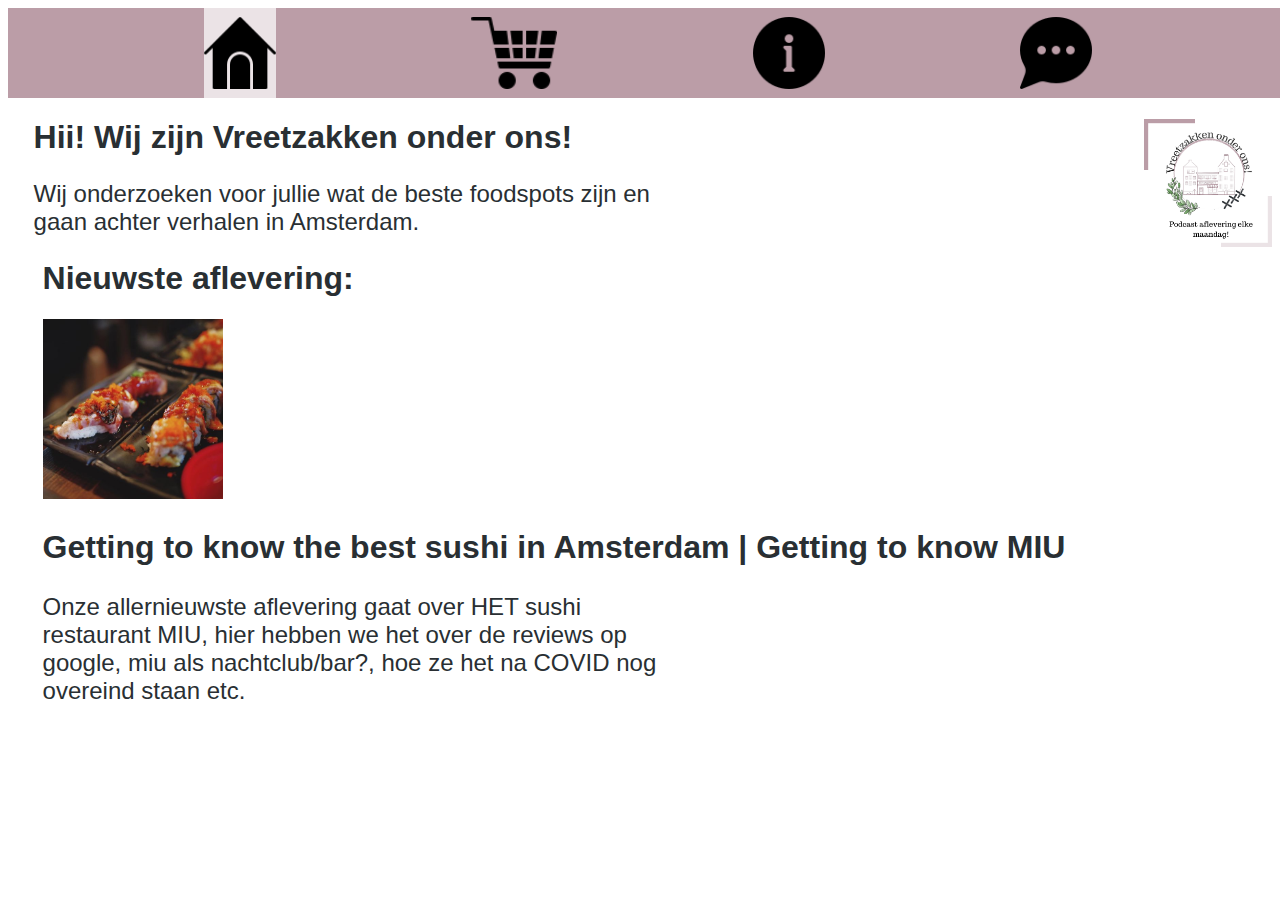
<file: index.html>
<!DOCTYPE html>
<html lang="en">
<head>
    <meta charset="UTF-8">
    <meta name="viewport" content="width=device-width, initial-scale=1.0">
    <title>Home</title>
    <link rel="stylesheet" href="index.css">
</head>
    <nav> 
        <a class="active" href="index.html"> <img src="pics/home.png" alt="home"></a>
        <a href="merch.html"> <img src="pics/merch.png" alt="merchandise"></a>
        <a href="aboutus.html"> <img src="pics/aboutus.png" alt="aboutus"></a>
        <a href="contact.html"> <img src="pics/contact.png" alt="contact"></a>
    </nav> 
    <header>
        <img class="logo" src="pics/logo.png" alt="logo"></a>
        <h1>Hii! Wij zijn Vreetzakken onder ons!</h1>
         <p>Wij onderzoeken voor jullie wat de beste foodspots zijn en gaan achter verhalen in Amsterdam.
        </p>   
    </header>
    <main> 
        <h1>Nieuwste aflevering:</h1>
        <a href="https://www.figma.com/proto/9cuiRQeDFBbJoJZ4gpNibF/Untitled?type=design&node-id=5-6&t=xkKh9lY38XQYHqUR-1&scaling=scale-down&page-id=0%3A1&starting-point-node-id=5%3A7"> <img class="pic" src="pics/miu.jpg" alt="aflevering"></a>
        <h2>Getting to know the best sushi in Amsterdam | Getting to know MIU </h2>
        <p>Onze allernieuwste aflevering gaat over HET sushi restaurant MIU, hier hebben we het over de reviews op google, miu als nachtclub/bar?, hoe ze het na COVID nog overeind staan etc.</p>
    </main>
</body>
</html>
</file>
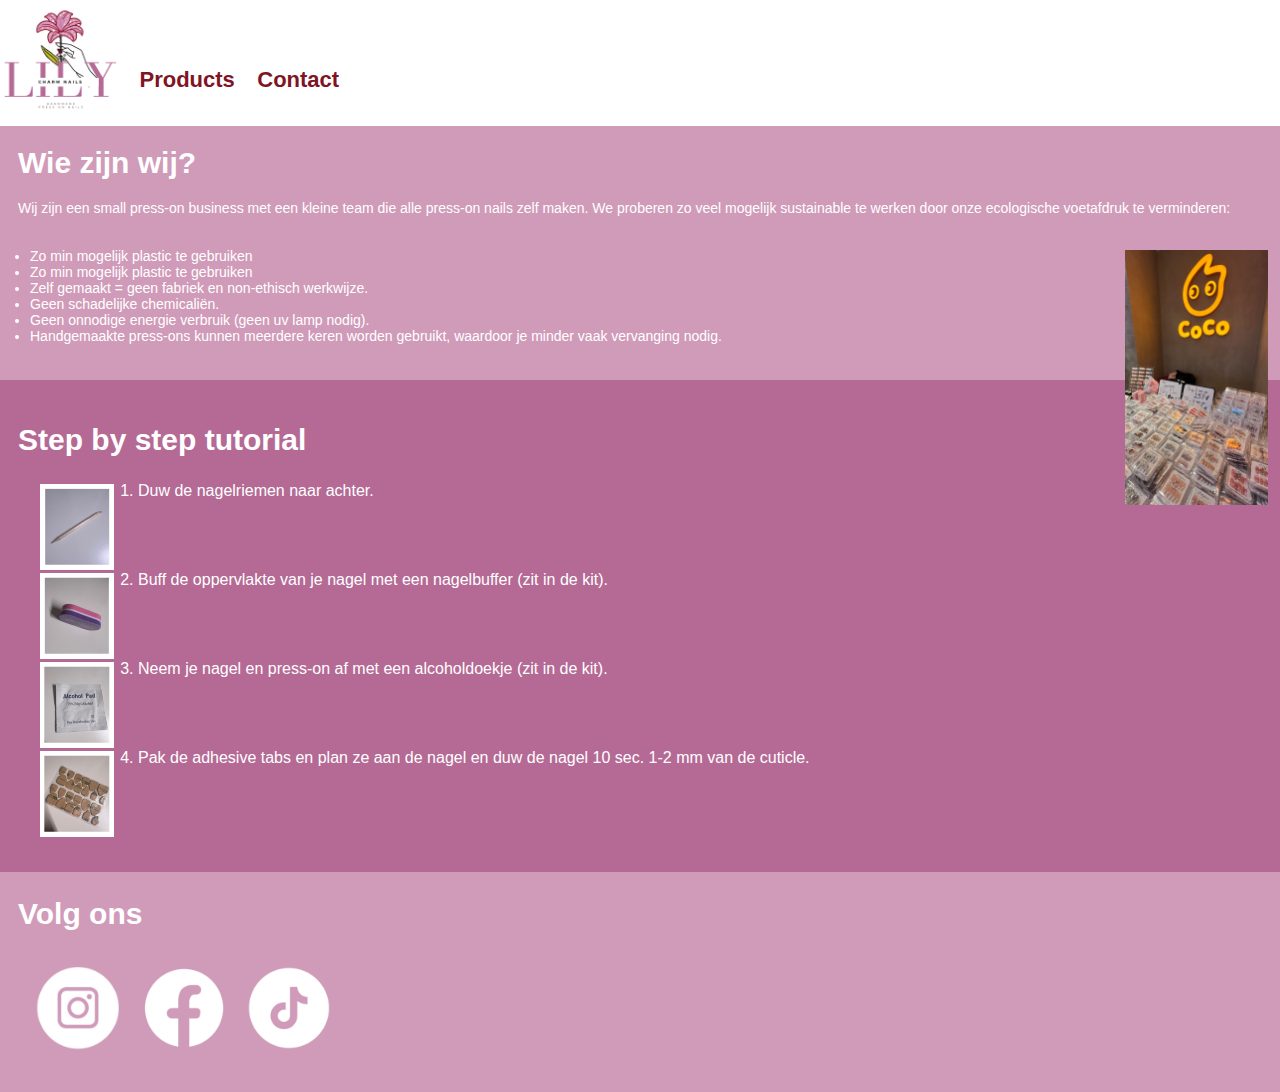
<file: project indiv 1 inhaal/index.html>
<!DOCTYPE html>
<html lang="nl">
<head>
    <meta charset="UTF-8">
    <meta name="viewport" content="width=device-width, initial-scale=1.0">
    <title>Lily charm nails</title>
    <link rel="stylesheet" href="style.css">
</head>
<body>
    <header>
        <nav>
            <a href="index.html"><img class="logotje" src="img/logo.png" alt="logo"></a>
            <a class="nav" href="products.html">Products</a>
            <a class="nav" href="contact.html">Contact</a>
        </nav>
    </header>
    <main>
            <h1>Wie zijn wij?</h1>
            <p>Wij zijn een small press-on business met een kleine team die alle press-on nails zelf maken.
                We proberen zo veel mogelijk sustainable te werken door onze ecologische voetafdruk te verminderen:
            </p>
            <img class="coco" src="img/coco.jpeg" alt="coco"></a>
            <ul class="sustainable">
                <li>Zo min mogelijk plastic te gebruiken</li>
                <li>Zo min mogelijk plastic te gebruiken</li>
                <li>Zelf gemaakt = geen fabriek en non-ethisch werkwijze.</li>
                <li>Geen schadelijke chemicaliën.</li>
                <li>Geen onnodige energie verbruik (geen uv lamp nodig).</li>
                <li>Handgemaakte press-ons kunnen meerdere keren worden gebruikt, waardoor je minder vaak vervanging nodig.</li>
                <br>
            </ul>
            <section class="nails">
            <br>
            <h2>Step by step tutorial</h2>
               <ol>
                <section>
                    <img src="img/stick.png" alt="stick">
                   <li> Duw de nagelriemen 
                    naar achter.</li>
                </section>
                <section>
                    <img src="img/buffer.png" alt="buffer">
                   <li> Buff de oppervlakte van je nagel met een nagelbuffer (zit in de kit).</li>
                </section>
                <section>
                    <img src="img/alcoholpads.png" alt="alcohol pads">
                   <li> Neem je nagel en press-on af met een alcoholdoekje
                    (zit in de kit).</li>
                </section>
                <section>
                    <img src="img/stickypads.png" alt="sticky pads">
                    <li>Pak de adhesive tabs en plan ze aan de nagel en duw de nagel 10 sec. 1-2 mm van de cuticle.</li>
                </section>
            </ol> 
            <br>
        </section>
    </main>
    <footer>
        <h2>Volg ons</h2>
        <section class="footies">
        <a href="index.html"><img class="insta" src="img/instagramlogo.png"alt="instagram"></a>
        <a href="index.html"><img class="socials" src="img/facebooklogo.png"alt="facebook"></a>
        <a href="index.html"><img class="socials" src="img/tiktoklogo.png"alt="tiktok"></a>
        </section>
    </footer>
</body>
</html>
</file>
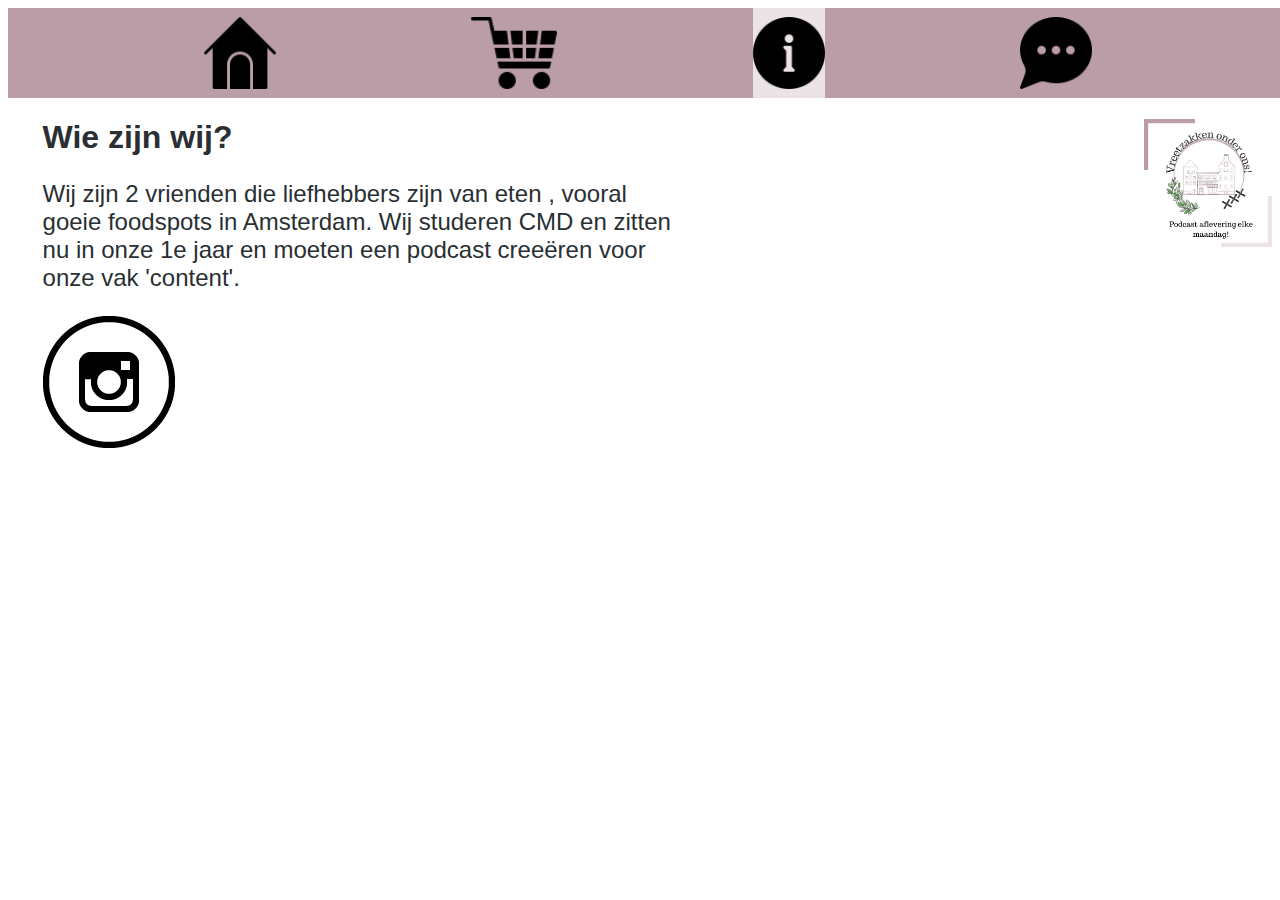
<file: aboutus.html>
<!DOCTYPE html>
<html lang="en">
<head>
    <meta charset="UTF-8">
    <meta name="viewport" content="width=	, initial-scale=1.0">
    <title>About Us</title>
    <link rel="stylesheet" href="index.css">
</head>
<body>
    <nav> 
        <a href="index.html"> <img src="pics/home.png" alt="home"></a>
        <a href="merch.html"> <img src="pics/merch.png" alt="merchandise"></a>
        <a class="active" href="aboutus.html"> <img src="pics/aboutus.png" alt="aboutus"></a>
        <a href="contact.html"> <img src="pics/contact.png" alt="contact"></a>
    </nav> 
    <main>
        <img class="logo" src="pics/logo.png" alt="logo"></a>
        <h1>Wie zijn wij?</h1>
        <p> Wij zijn 2 vrienden die liefhebbers zijn van eten , vooral goeie foodspots in Amsterdam.
        Wij studeren CMD en zitten nu in onze 1e jaar en moeten een podcast creeëren voor onze vak 'content'. 
        </p>
        <a href="https://instagram.com/p/C00Xsu_ossY/"> <img class="pic" src="pics/insta.png" alt="insta"></a>
    </main>
</body>
</html>
</file>
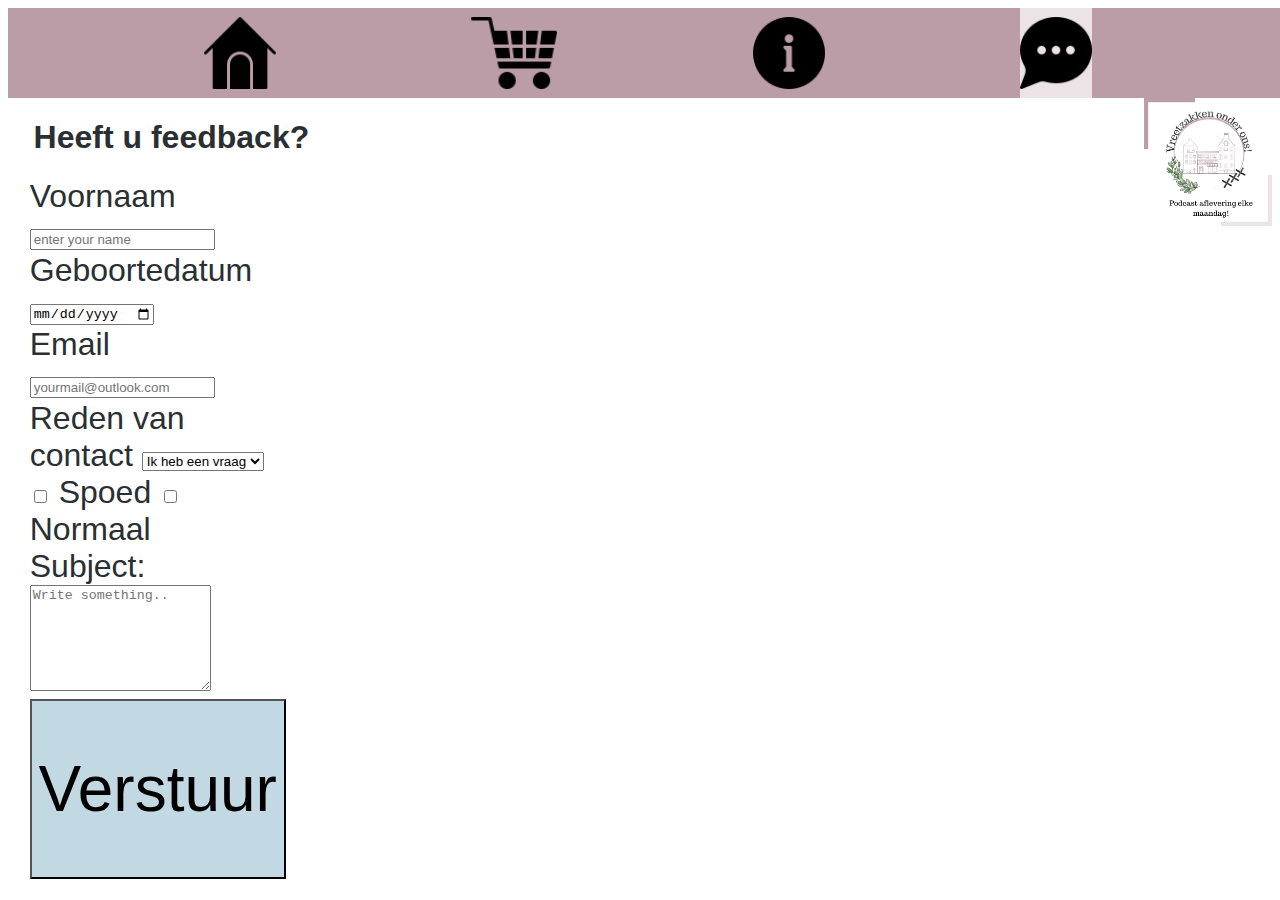
<file: contact.html>
<!DOCTYPE html>
<html lang="en">
<head>
    <meta charset="UTF-8">
    <meta name="viewport" content="width=device-width, initial-scale=1.0">
    <title>Contact</title>
    <link rel="stylesheet" href="index.css">
</head>
<body>
    <nav> 
        <a href="index.html"> <img src="pics/home.png" alt="home"></a>
        <a href="merch.html"> <img src="pics/merch.png" alt="merchandise"></a>
        <a href="aboutus.html"> <img src="pics/aboutus.png" alt="aboutus"></a>
        <a class="active" href="contact.html"> <img src="pics/contact.png" alt="contact"></a>
    </nav> 
    <img class="logo" src="pics/logo.png" alt="logo"></a>
    <header><h1>Heeft u feedback?</h1></header>
    <main>    
        
        <form action="bedankt.html">
            <div class="formField">
                <label for="firstName">Voornaam</label>
                <input type=" text" id=" firstName" name="firstName" placeholder="enter your name" required>
            </div>
            <div class="formField">
                <label for="birthDate">Geboortedatum</label>
                <input type="date" id="birthDate" name="birthDate">
            </div>
            <div class="formField">
                <label for="email">Email</label>
                <input type="email" id="email" name="email" placeholder="yourmail@outlook.com">
            </div>
            <div class="formField">
                <label for="contactType">Reden van contact</label>
                <select name="contactType" id="contactType">
                    <option value="question">Ik heb een vraag </option>
                    <option value="apply">Ik heb feedback</option>
                    <option value="tip"> Anders.. </option>
                </select>
                <input type="checkbox" id="yes" name="yes" value="yes">
                <label for="wel"> Spoed </label>
                <input type="checkbox" id="no" name="no" value="no">
                <label for="niet"> Normaal </label>
                <br>
                <label for="subject">Subject:</label>
                <br>
                <textarea id="subject" name="subject" placeholder="Write something.." style="height:100px"></textarea>
                <br>
                <button type="submit">Verstuur</button> </div>
        </form>   
    </main>
</body>
</html>
</file>
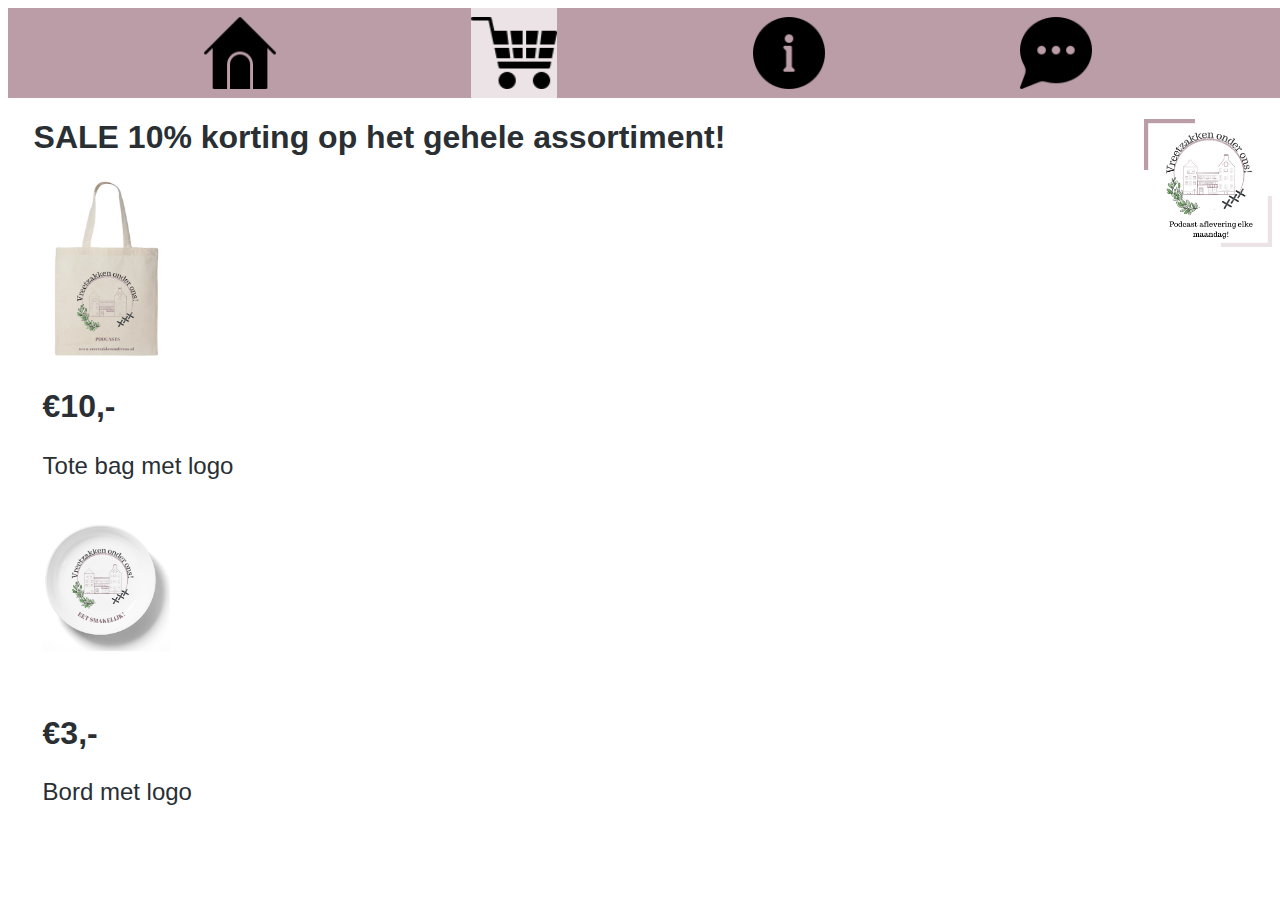
<file: merch.html>
<!DOCTYPE html>
<html lang="en">
<head>
    <meta charset="UTF-8">
    <meta name="viewport" content="width=device-width, initial-scale=1.0">
    <title>merchandise</title>
    <link rel="stylesheet" href="index.css">
</head>
<body>
    <nav> 
        <a href="index.html"> <img src="pics/home.png" alt="home"></a>
        <a class="active" href="merch.html"> <img src="pics/merch.png" alt="merchandise"></a>
        <a href="aboutus.html"> <img src="pics/aboutus.png" alt="aboutus"></a>
        <a  href="contact.html"> <img src="pics/contact.png" alt="contact"></a>
    </nav> 
    <header>
        <img class="logo" src="pics/logo.png" alt="logo"></a>
        <h1>SALE 10% korting op het gehele assortiment!</h1>
    </header>
    <main>
        <a href="thanks.html"> <img class="pic" src="pics/tote.png" alt="totebag"></a>
        <h2>€10,-</h2>
        <p>Tote bag met logo</p>

        <a href="thanks.html"><img class="pic" src="pics/bord.png" alt="bord"></a>
        <h2>€3,-</h2>
        <p>Bord met logo</p>
    </main>
</body>
</html>
</file>
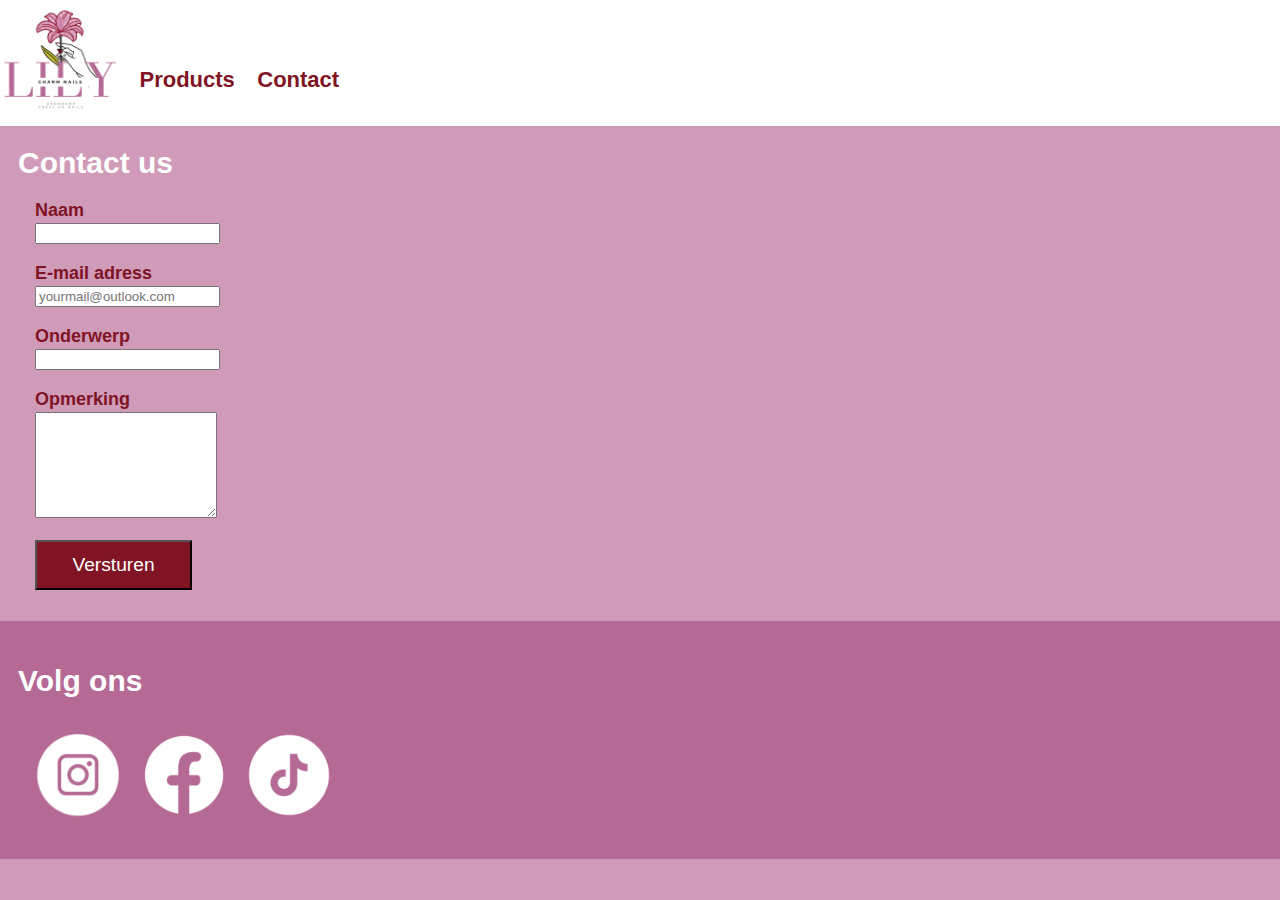
<file: project indiv 1 inhaal/contact.html>
<!DOCTYPE html>
<html lang="nl">
<head>
    <meta charset="UTF-8">
    <meta name="viewport" content="width=device-width, initial-scale=1.0">
    <title>Contact us</title>
    <link rel="stylesheet" href="style.css">
</head>
<body class="contact">
    <header>
        <nav>
            <a href="index.html"><img class="logotje" src="img/logo.png" alt="logo"></a>
            <a class="nav" href="products.html">Products</a>
            <a class="nav" href="contact.html">Contact</a>
        </nav>
    </header>
    <main>
        <h1>Contact us</h1>
        <form action="bedankt.html">
            <div class="formField">
                <h3>Naam</h3>
                <input type=" text" id=" firstName" name="firstName"  required>
            </div>
            <div class="formField">
                <h3>E-mail adress</h3>
                <input type="email" id="email" name="email" placeholder="yourmail@outlook.com">
            </div>
            <div class="formField">
                <h3>Onderwerp</h3>
                <input type="subject" id="subject" name="subject">
            </div>
               <h3>Opmerking</h3>
                <textarea id="textarea" name="textarea" style="height:100px"></textarea>
                <br>
                <br>
                <button type="submit">Versturen</button> </div>
        </form>   
        <br>
    </main>
    <footer>
        <section class="footcolor">
            <br>
            <h2>Volg ons</h2>
           <section class="footies">
            <a href="index.html"><img class="insta" src="img/insta.png"alt="instagram"></a>
            <a href="index.html"><img class="socials" src="img/facebook.png"alt="facebook"></a>
            <a href="index.html"><img class="socials" src="img/tiktok.png"alt="tiktok"></a>
           </section>
        </section>
    </footer>
</body>
</html>
</file>
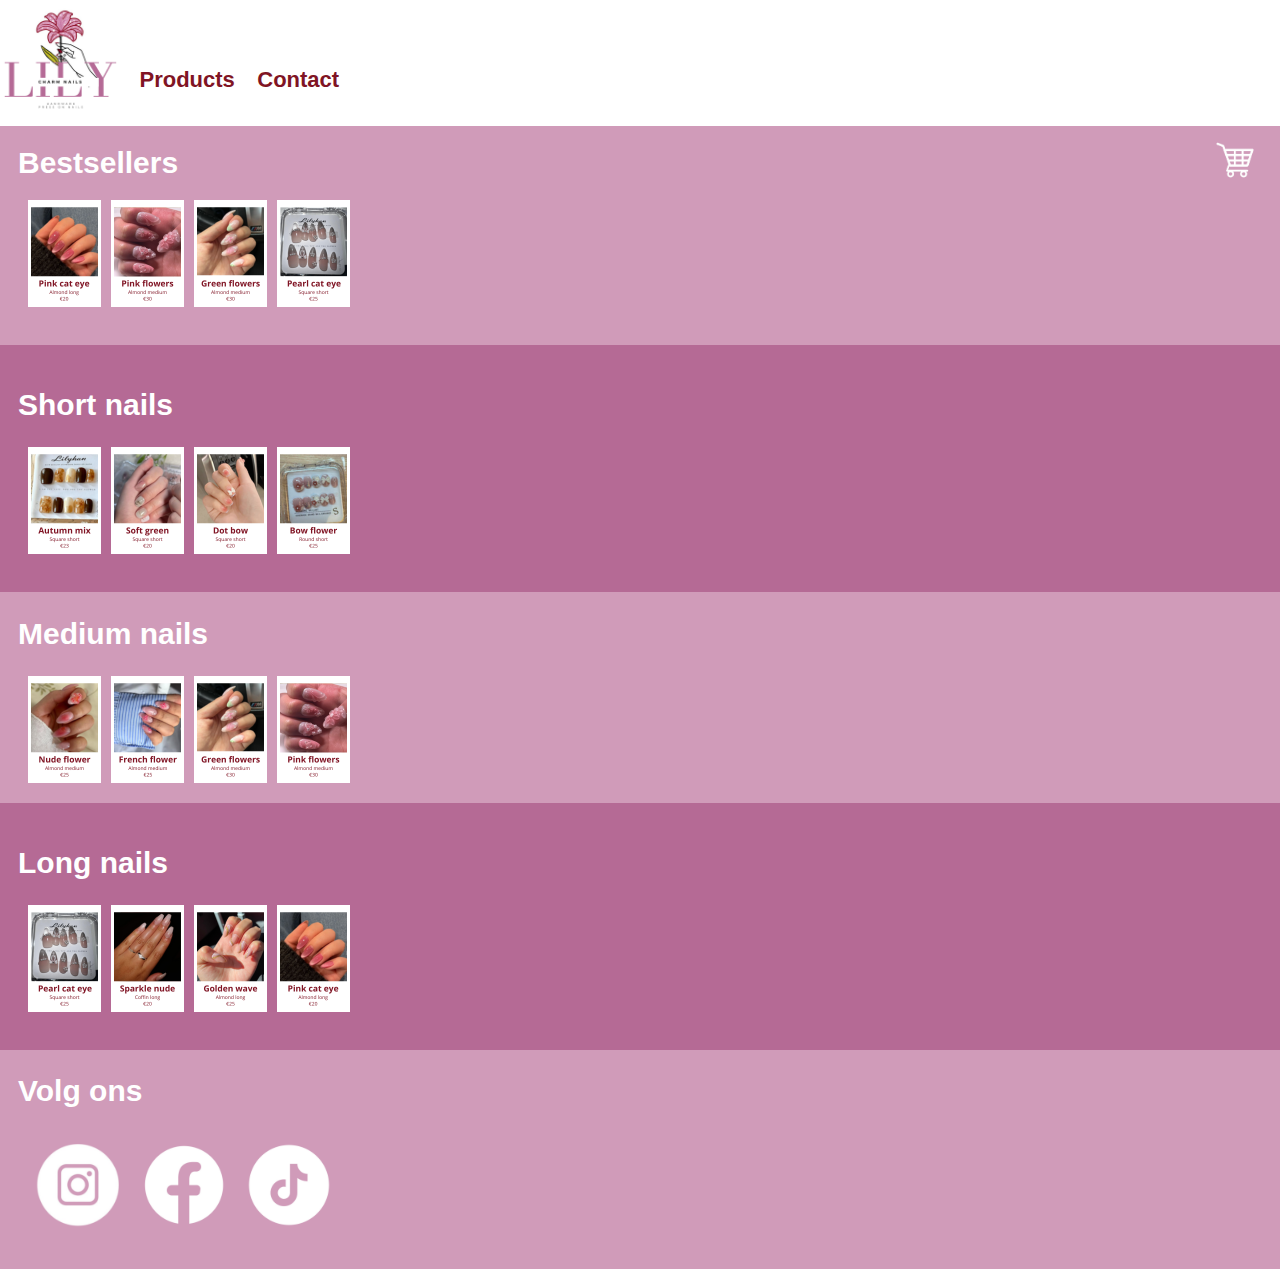
<file: project indiv 1 inhaal/products.html>
<!DOCTYPE html>
<html lang="nl">
<head>
    <meta charset="UTF-8">
    <meta name="viewport" content="width=device-width, initial-scale=1.0">
    <title>Products</title>
    <link rel="stylesheet" href="style.css">
</head>
<body>
    <header>
        <nav>
            <a href="index.html"><img class="logotje" src="img/logo.png" alt="logo"></a>
            <a class="nav" href="products.html">Products</a>
            <a class="nav" href="contact.html">Contact</a>
        </nav>
    </header>
    <main>
        <a href="index.html"><img class="winkelmand" src="img/winkelmand.png" alt="winkelmand"></a>
            <h1>Bestsellers</h1>
            <ul class="product"> 
                <li>
                   <a href="index.html"><img src="img/5.png" alt="Pink cat eye"></a>
                </li>
                <li>
                    <a href="index.html"><img src="img/12.png" alt="Pink flowers"></a> 
                 </li>
                 <li>
                    <a href="index.html"><img src="img/10.png" alt="Green flowers"></a>
                 </li>
                 <li>
                    <a href="index.html"><img src="img/8.png" alt="Pearl cat eye"></a>
                 </li>
            </ul>
            <br>
        <section class="nails">
            <br>
            <h2>Short nails</h2>
            <ul class="product">
                <li>
                   <a href="index.html"><img src="img/6.png" alt="autumn mix"></a>
                </li>
                <li>
                    <a href="index.html"><img src="img/7.png" alt="Soft green"></a> 
                 </li>
                 <li>
                   <a href="index.html"><img src="img/9.png" alt="Dot bow"></a>
                 </li>
                 <li>
                    <a href="index.html"><img src="img/11.png" alt="Bow flower"></a>
                 </li>
            </ul>
            <br>
        </section>
            <h2>Medium nails</h2>
            <ul class="product">
                <li>
                   <a href="index.html"><img src="img/1.png" alt="Nude flower"></a>
                </li>
                <li>
                    <a href="index.html"><img src="img/4.png" alt="French flower"></a>
                 <li>
                    <a href="index.html"><img src="img/10.png" alt="Green flowers"></a>
                 </li>
                 <li>
                    <a href="index.html"><img src="img/12.png" alt="Pink flowers"></a>
                 </li>
            </ul>
            <section class="nails">
            <br>
            <h2>Long nails</h2>
            <ul class="product">
                <li>
                   <a href="index.html"><img src="img/8.png" alt="Pearl cat eye"></a>
                </li>
                <li>
                    <a href="index.html"><img src="img/2.png" alt="Sparkle nude"></a>
                 </li>
                 <li>
                    <a href="index.html"><img src="img/3.png" alt="Golden wave"></a>
                 </li>
                 <li>
                    <a href="index.html"><img src="img/5.png" alt="Pink cat eye"></a>
                 </li>
            </ul>
            <br>
        </section>
    </main>
    <footer>
        <h2>Volg ons</h2>
        <section class="footies">
            <a href="index.html"><img class="insta" src="img/instagramlogo.png"alt="instagram"></a>
        <a href="index.html"><img class="socials" src="img/facebooklogo.png"alt="facebook"></a>
        <a href="index.html"><img class="socials" src="img/tiktoklogo.png"alt="tiktok"></a>
        </section>
    </footer>
</body>
</html>
</file>
<file: index.css>
nav {
    height: 10vh;
    width: 100vw;
    background-color: #BB9DA7;
    display: flex;
    justify-content: space-evenly;
}

nav img {
    height: 8vh;
    padding-top: 1vh;
}

nav a:hover, .active {
    background-color: #EBE3E6;
}

nav a:active {
    background-color: #EBE3E6;
}

body {
    color: #292F33;
    font-family: Arial, Helvetica, sans-serif;
}

main {
    padding-left: 0.7vw;
}

p, ul{
    font-size: 1.5em;
    max-width: 50vw;
    padding-left: 2vw;
}

h1, h2{
    font-size: 2em;
    padding-left: 2vw;
}

h3 {
    font-size: 2em;
    padding-left: 2vw;
    background-color:whitesmoke;
    
    color: black;
}

img{
    max-height: 20vh;
}

form{
    dispLay: flex;
    flex-direction: column;
    margin-top: 2vh;
   margin-bottom: 20vh;
   width: 20vw;
   height: 20vh;
   font-size: 2em;
   }
   .formField {
       align-self: left;
       margin-left: 1vw;
   }
   button{ 
       background-color: #C2D8E3;
       width: 20vw;
       height: 20vh;
       font-size: 2em;}

    .logo{
        float: right;
        width: 10vw; 
    }

   .pic{
        padding-left:2vw;
    }
</file>
<file: project indiv 1 inhaal/style.css>
body {
    background: #D09BB9;
    margin: 0;
    font-family:sans-serif;
    color: white;
}



header {
    background: white;
    margin: 0px;
    display:flex;
    align-items: center;
    
}

.logotje {
    max-height:120px;
    
}

a:hover, a:link, a:visited, a:active {
    text-decoration: none;
}

.nav {
    color: #801424;
    font-size: 22px;
    margin: 3px;
    font-weight: bold;
    position: relative;
    bottom: 33px;
    margin-left: 15px;
}

.nails {
    background-color: #B56A95;
}



form {
    margin-left: 35px
}

.winkelmand {
    max-height: 50px;
    float:right;
    margin-right: 20px;
    margin-bottom: 500px;
    position:relative;
    bottom: 11px;
}

ul {
    display: flex;
    list-style-type: none;
}

.product {
    margin-left: 28px;
    padding: 0;
}

.sustainable {
    display:inline; 
    padding: 10px;
    
}

.sustainable li {
    list-style-type: disc; 
    margin-left: 30px;
    margin-right: 3vh;
    font-size: 14px;
    font-size: 14px;
}

li {
   margin-left: 0px;
   margin-right: 10px;
   
}

h1 {
    margin-left: 2vh;
    font-size: 30px;
}

h2 {
    margin-left: 2vh;
    font-size: 30px;
}

p {
    margin-left: 2vh;
    margin-right: 2vh;
    font-size: 14px;
}

.coco {
    max-height: 255px;
    float: right;
    margin-left: 5px;
    margin-right: 12px;
    margin-top: 20px;
}

footer {
    margin-left: 0vh;
    margin-top: 13px;
    background-color: #D09BB9;
}

.insta {
    max-height: 105px;
    margin-bottom: 27px;
}


.socials {
    max-height: 100px;
    margin-left: 0px;
    margin-bottom: 30px;
}

ol section {
    display: flex;
}

ol li {
    list-style-type:decimal;
    margin-left: 4px;
}

ol img {
    float: left;
    margin-right: 20px;
    margin-top: 2px;
    margin-bottom: 1px;
}

h3 {
    font-size: 18px;
    margin-top: 19px;
    margin-bottom: 2px;
    color:#801424;
}

form button {
    color: white;
    background-color: #801424;
    height: 50px;
    width: 157px;
    font-size: larger;
}


.footcolor {
    background-color: #B56A95;
}

.footies {
    padding-left: 25px;
    margin-top: 10px;
}
</file>
